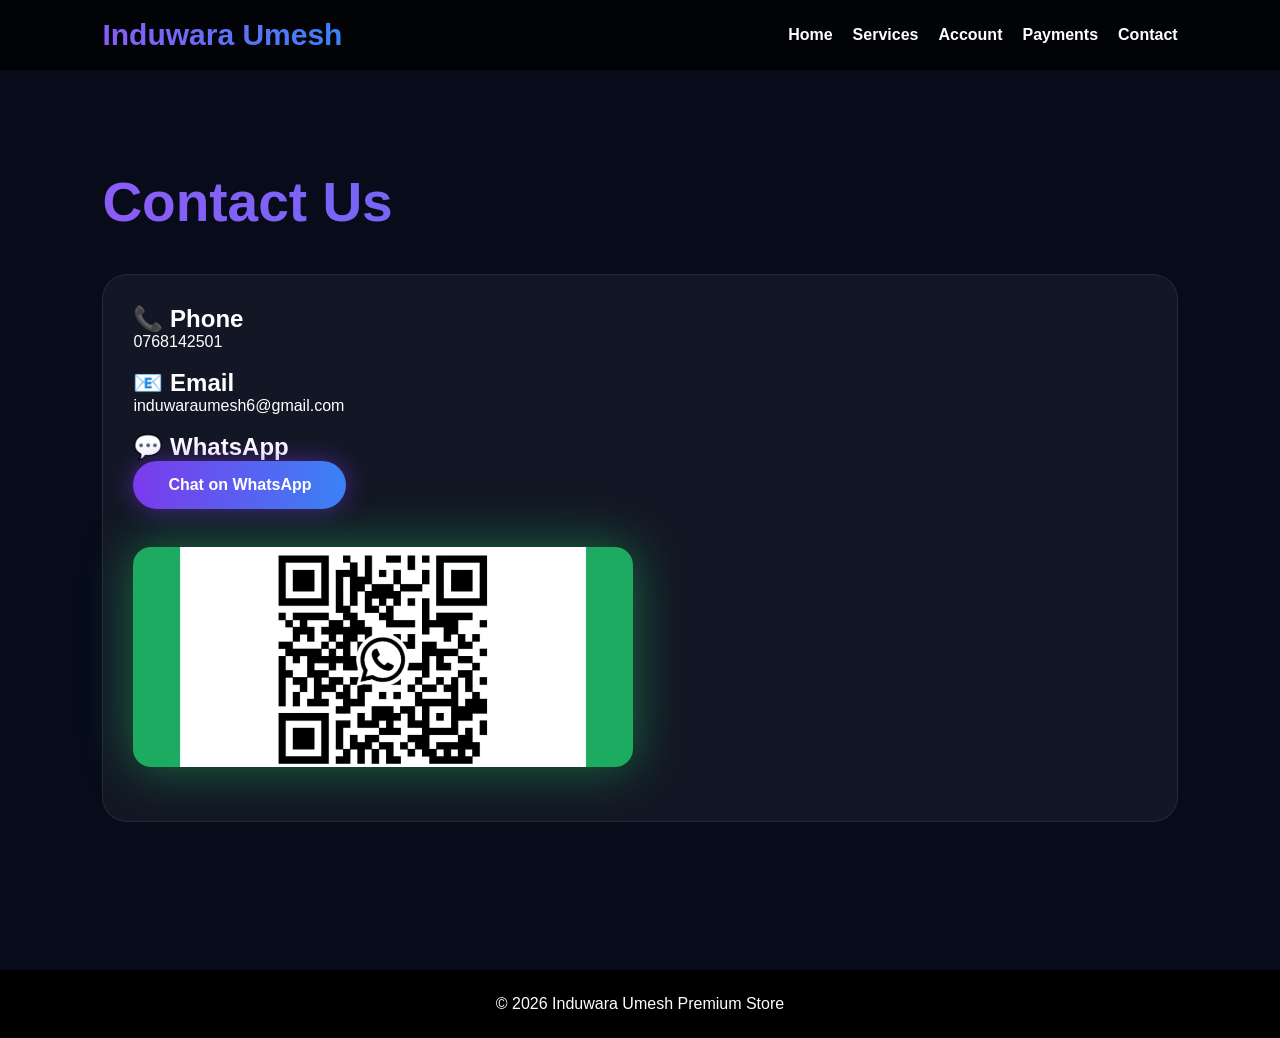
<file: contact.html>
<!DOCTYPE html>
<html>
<head>
<meta charset="utf-8">
<meta name="viewport" content="width=device-width, initial-scale=1">
<title>Induwara Umesh</title>
<link rel="stylesheet" href="style.css">
</head>
<body>


<header>
<nav>
<div class="logo">Induwara Umesh</div>
<ul>
<li><a href="index.html">Home</a></li>
<li><a href="services.html">Services</a></li>
<li><a href="account.html">Account</a></li>
<li><a href="payments.html">Payments</a></li>
<li><a href="contact.html">Contact</a></li>
</ul>
</nav>
</header>



<section class="page">
<h1 class="title">Contact Us</h1>

<div class="card">
<h2>📞 Phone</h2>
<p>0768142501</p>
<br>

<h2>📧 Email</h2>
<p>induwaraumesh6@gmail.com</p>
<br>

<h2>💬 WhatsApp</h2>
<a class="btn" href="https://wa.me/94768142501">Chat on WhatsApp</a>

<br><br>

<img class="qr" src="qr.png">

</div>
</section>


<footer>© 2026 Induwara Umesh Premium Store</footer>

<script src="script.js"></script>

</body>
</html>
</file>
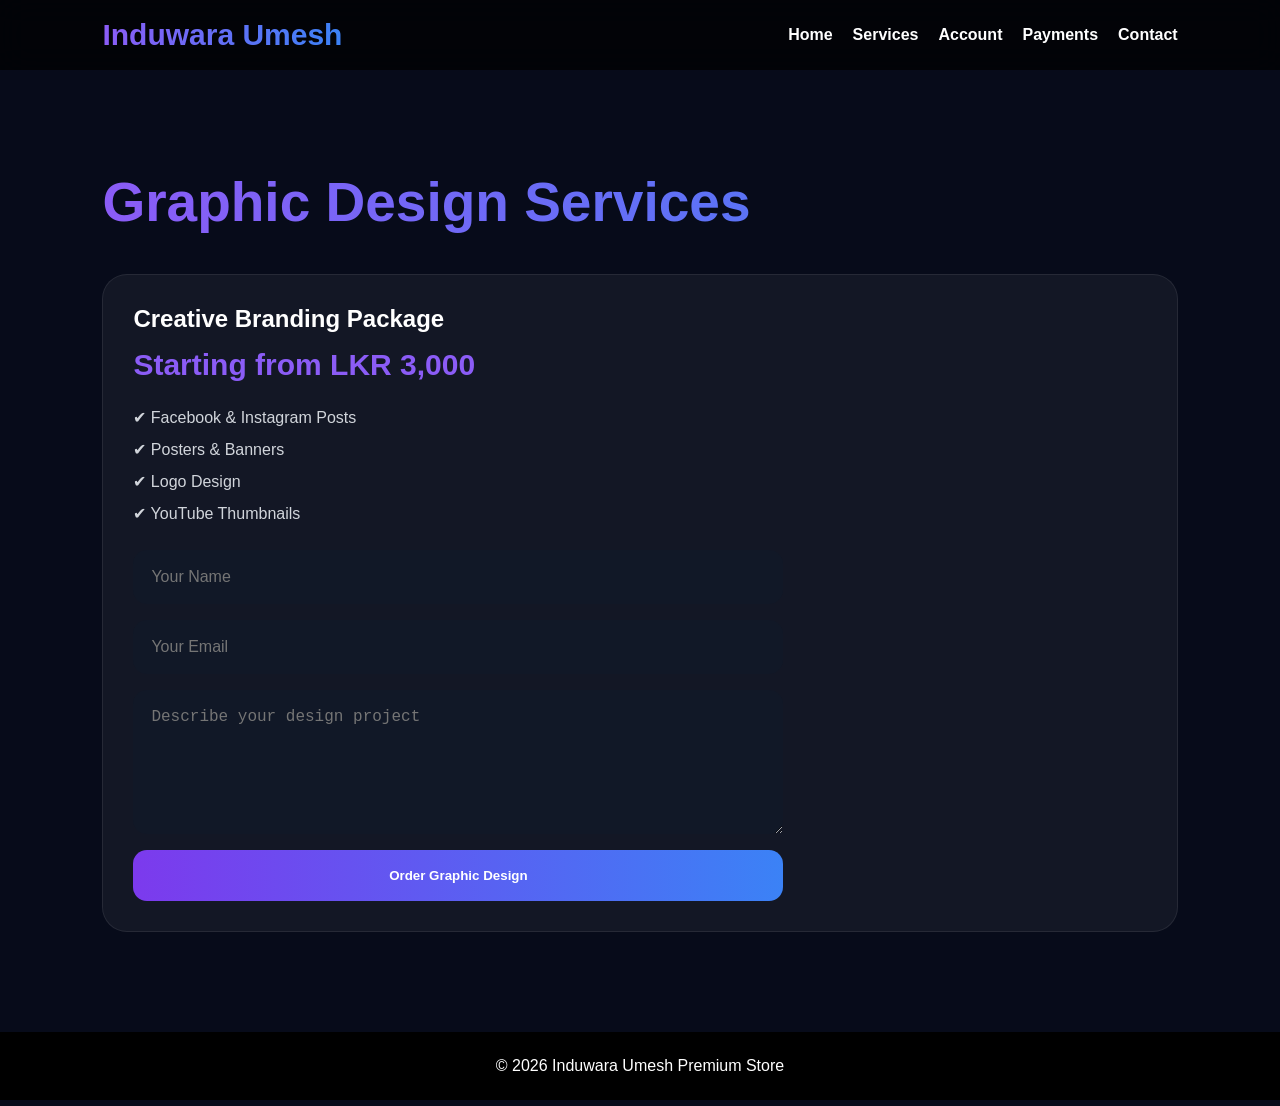
<file: graphicdesign.html>
<!DOCTYPE html>
<html>
<head>
<meta charset="utf-8">
<meta name="viewport" content="width=device-width, initial-scale=1">
<title>Induwara Umesh</title>
<link rel="stylesheet" href="style.css">
</head>
<body>


<header>
<nav>
<div class="logo">Induwara Umesh</div>
<ul>
<li><a href="index.html">Home</a></li>
<li><a href="services.html">Services</a></li>
<li><a href="account.html">Account</a></li>
<li><a href="payments.html">Payments</a></li>
<li><a href="contact.html">Contact</a></li>
</ul>
</nav>
</header>



<section class="page">
<h1 class="title">Graphic Design Services</h1>

<div class="card">
<h2>Creative Branding Package</h2>
<div class="price">Starting from LKR 3,000</div>

<div class="features">
✔ Facebook & Instagram Posts<br>
✔ Posters & Banners<br>
✔ Logo Design<br>
✔ YouTube Thumbnails
</div>

<form onsubmit="sendOrder(event)">
<input type="text" placeholder="Your Name" required>
<input type="email" placeholder="Your Email" required>
<textarea rows="6" placeholder="Describe your design project"></textarea>
<button>Order Graphic Design</button>
</form>
</div>
</section>


<footer>© 2026 Induwara Umesh Premium Store</footer>

<script src="script.js"></script>

</body>
</html>
</file>
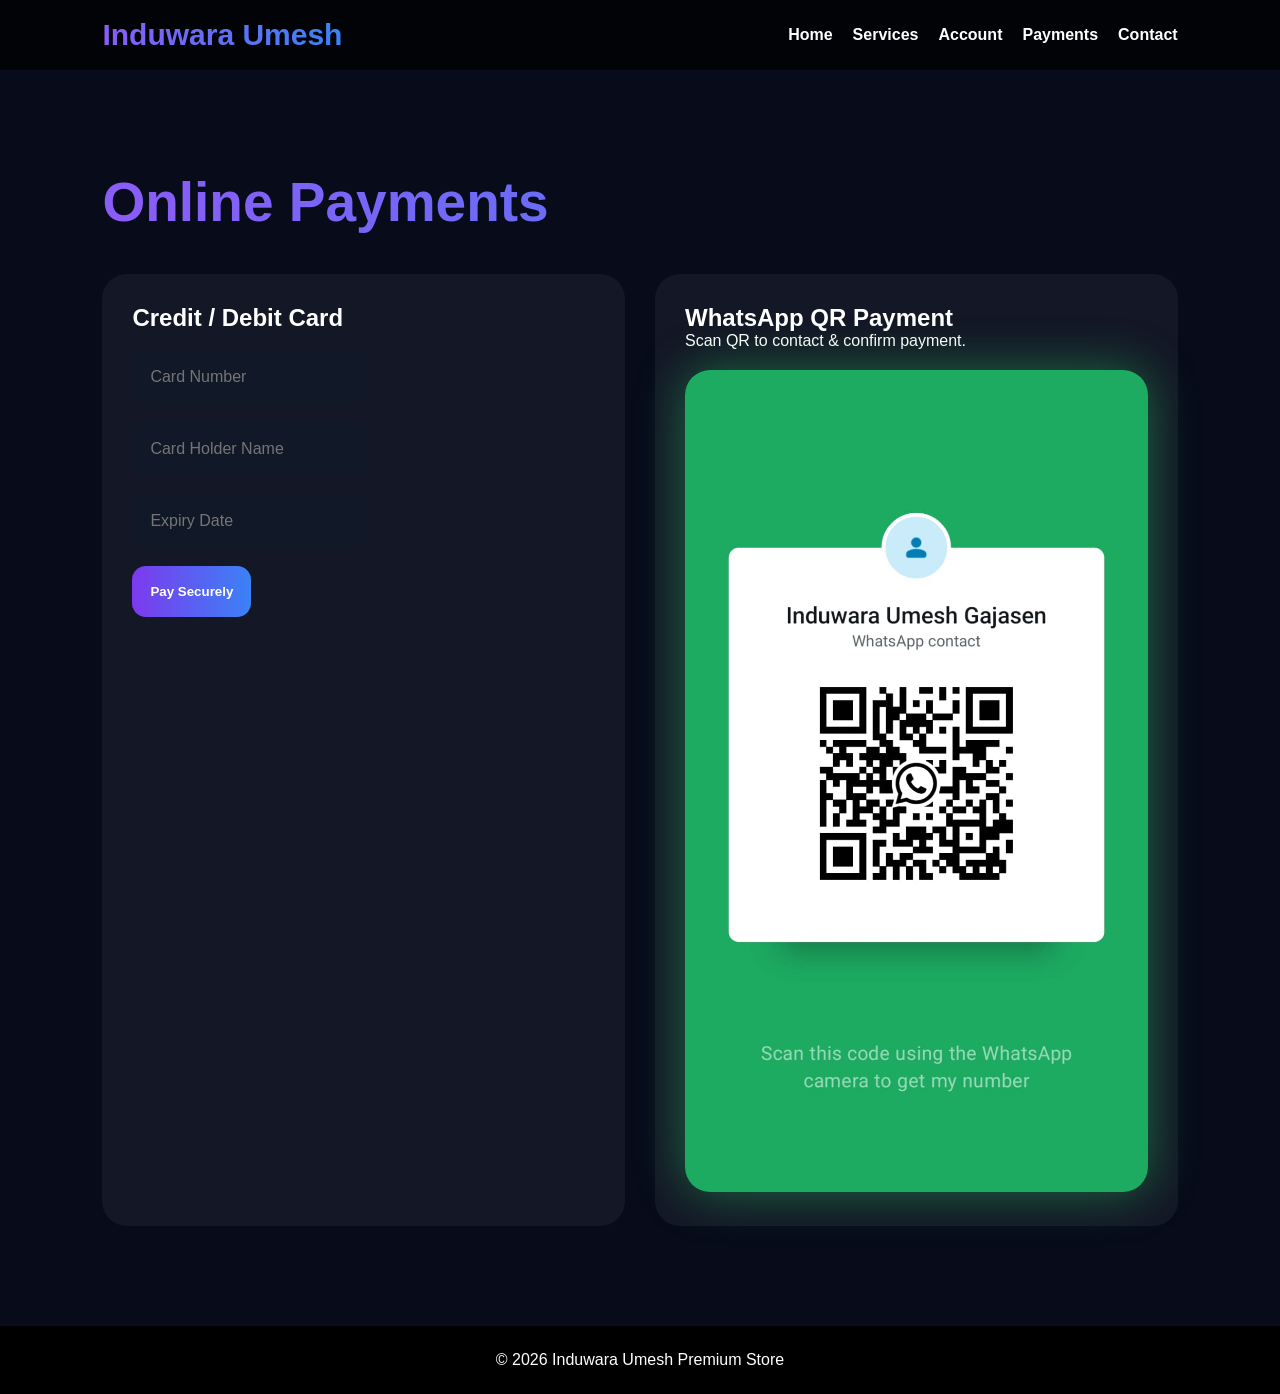
<file: payments.html>
<!DOCTYPE html>
<html>
<head>
<meta charset="utf-8">
<meta name="viewport" content="width=device-width, initial-scale=1">
<title>Induwara Umesh</title>
<link rel="stylesheet" href="style.css">
</head>
<body>


<header>
<nav>
<div class="logo">Induwara Umesh</div>
<ul>
<li><a href="index.html">Home</a></li>
<li><a href="services.html">Services</a></li>
<li><a href="account.html">Account</a></li>
<li><a href="payments.html">Payments</a></li>
<li><a href="contact.html">Contact</a></li>
</ul>
</nav>
</header>



<section class="page">
<h1 class="title">Online Payments</h1>

<div class="payments">

<div class="pay-box">
<h2>Credit / Debit Card</h2>
<br>
<input type="text" placeholder="Card Number">
<br><br>
<input type="text" placeholder="Card Holder Name">
<br><br>
<input type="text" placeholder="Expiry Date">
<br><br>
<button>Pay Securely</button>
</div>

<div class="pay-box">
<h2>WhatsApp QR Payment</h2>
<p>Scan QR to contact & confirm payment.</p>
<img class="qr" src="qr.png">
</div>

</div>
</section>


<footer>© 2026 Induwara Umesh Premium Store</footer>

<script src="script.js"></script>

</body>
</html>
</file>
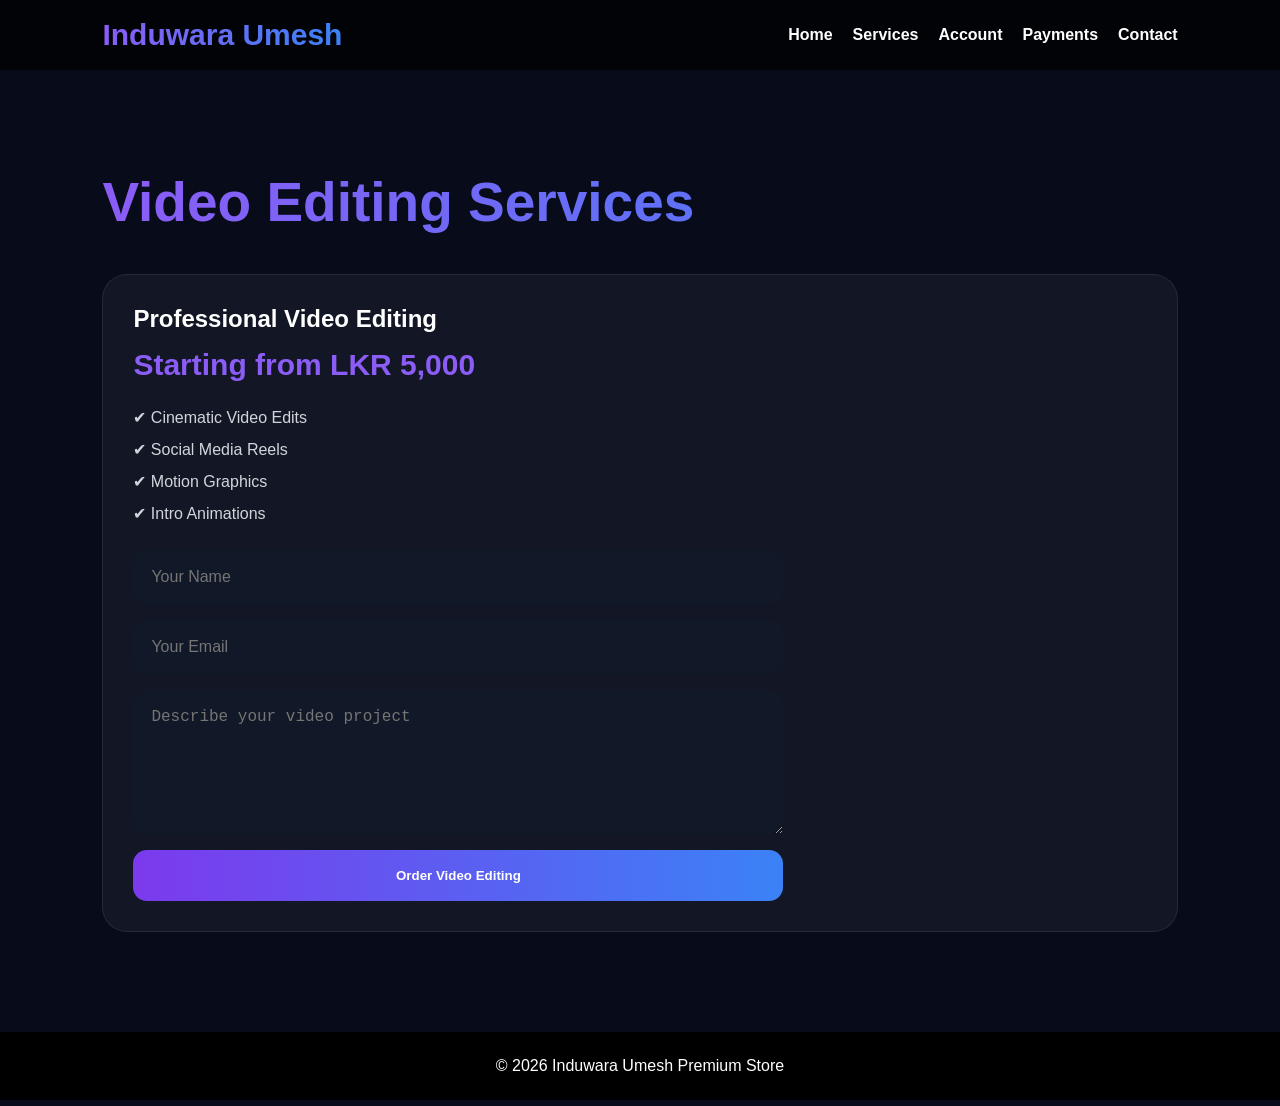
<file: videoediting.html>
<!DOCTYPE html>
<html>
<head>
<meta charset="utf-8">
<meta name="viewport" content="width=device-width, initial-scale=1">
<title>Induwara Umesh</title>
<link rel="stylesheet" href="style.css">
</head>
<body>


<header>
<nav>
<div class="logo">Induwara Umesh</div>
<ul>
<li><a href="index.html">Home</a></li>
<li><a href="services.html">Services</a></li>
<li><a href="account.html">Account</a></li>
<li><a href="payments.html">Payments</a></li>
<li><a href="contact.html">Contact</a></li>
</ul>
</nav>
</header>



<section class="page">
<h1 class="title">Video Editing Services</h1>

<div class="card">
<h2>Professional Video Editing</h2>
<div class="price">Starting from LKR 5,000</div>

<div class="features">
✔ Cinematic Video Edits<br>
✔ Social Media Reels<br>
✔ Motion Graphics<br>
✔ Intro Animations
</div>

<form onsubmit="sendOrder(event)">
<input type="text" placeholder="Your Name" required>
<input type="email" placeholder="Your Email" required>
<textarea rows="6" placeholder="Describe your video project"></textarea>
<button>Order Video Editing</button>
</form>
</div>
</section>


<footer>© 2026 Induwara Umesh Premium Store</footer>

<script src="script.js"></script>

</body>
</html>
</file>
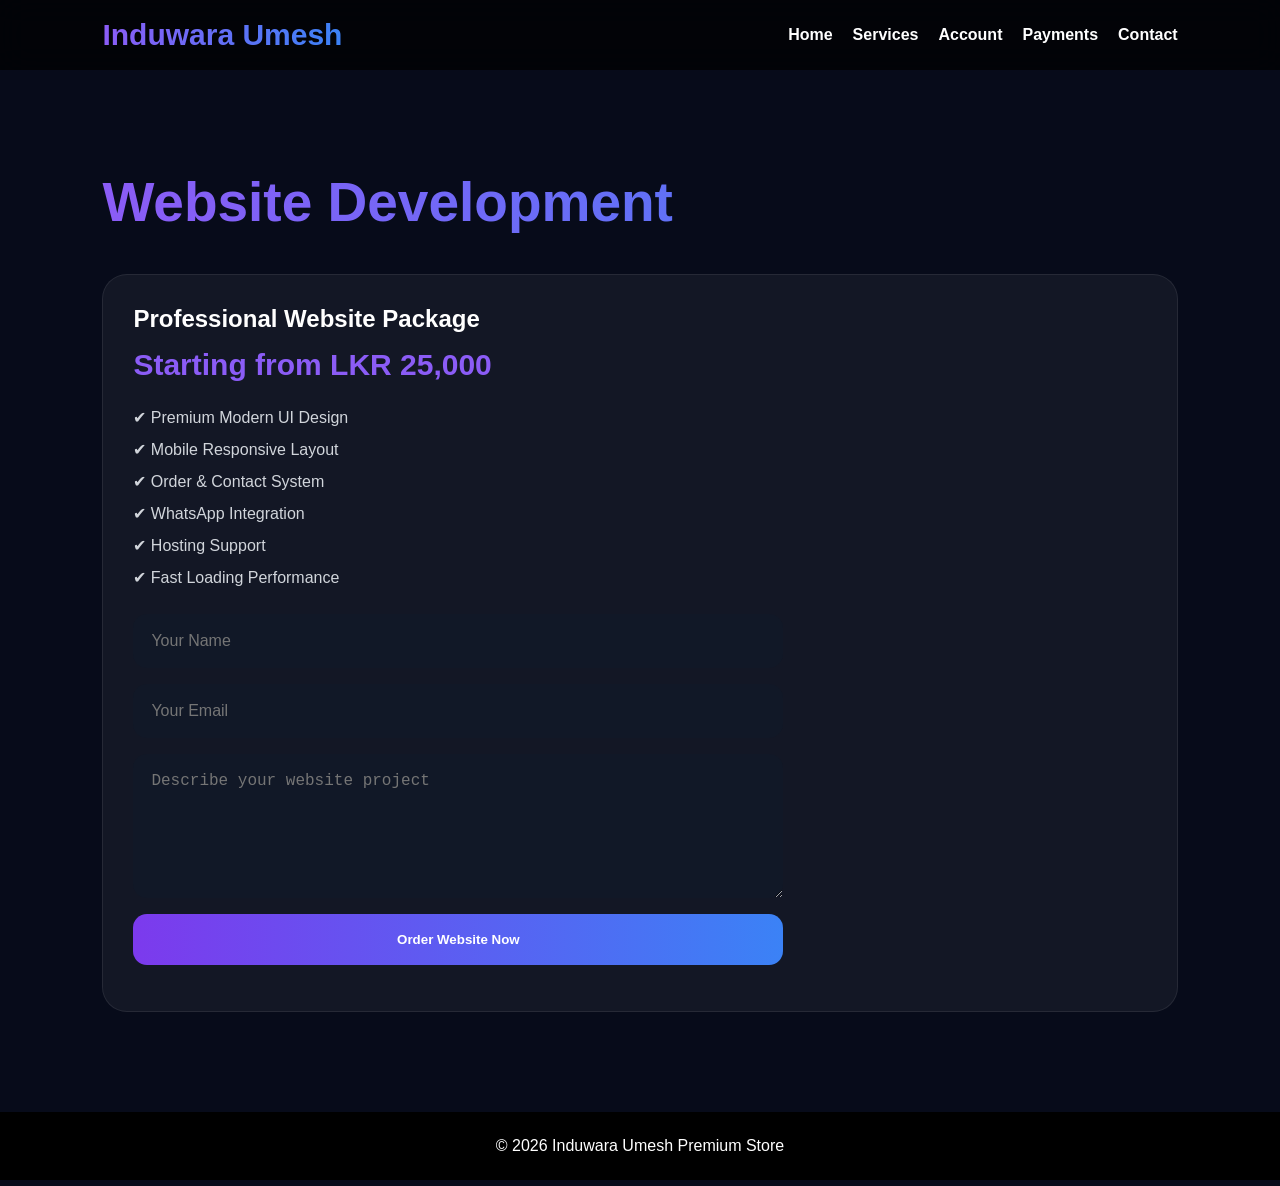
<file: webdesign.html>
<!DOCTYPE html>
<html>
<head>
<meta charset="utf-8">
<meta name="viewport" content="width=device-width, initial-scale=1">
<title>Induwara Umesh</title>
<link rel="stylesheet" href="style.css">
</head>
<body>


<header>
<nav>
<div class="logo">Induwara Umesh</div>
<ul>
<li><a href="index.html">Home</a></li>
<li><a href="services.html">Services</a></li>
<li><a href="account.html">Account</a></li>
<li><a href="payments.html">Payments</a></li>
<li><a href="contact.html">Contact</a></li>
</ul>
</nav>
</header>



<section class="page">
<h1 class="title">Website Development</h1>

<div class="card">
<h2>Professional Website Package</h2>
<div class="price">Starting from LKR 25,000</div>

<div class="features">
✔ Premium Modern UI Design<br>
✔ Mobile Responsive Layout<br>
✔ Order & Contact System<br>
✔ WhatsApp Integration<br>
✔ Hosting Support<br>
✔ Fast Loading Performance
</div>

<form onsubmit="sendOrder(event)">
<input type="text" placeholder="Your Name" required>
<input type="email" placeholder="Your Email" required>
<textarea rows="6" placeholder="Describe your website project"></textarea>
<button>Order Website Now</button>
<div id="msg"></div>
</form>
</div>
</section>


<footer>© 2026 Induwara Umesh Premium Store</footer>

<script src="script.js"></script>

</body>
</html>
</file>
<file: style.css>
*{margin:0;padding:0;box-sizing:border-box}
body{
font-family:Arial,sans-serif;
background:#070b1a;
color:white;
overflow-x:hidden;
}
header{
position:sticky;
top:0;
z-index:1000;
background:rgba(0,0,0,.7);
backdrop-filter:blur(15px);
padding:18px 8%;
}
nav{
display:flex;
justify-content:space-between;
align-items:center;
}
.logo{
font-size:30px;
font-weight:bold;
background:linear-gradient(90deg,#8b5cf6,#3b82f6);
-webkit-background-clip:text;
-webkit-text-fill-color:transparent;
}
nav ul{
display:flex;
gap:20px;
list-style:none;
}
nav a{
text-decoration:none;
color:white;
font-weight:bold;
transition:.3s;
}
nav a:hover{color:#8b5cf6}

.hero{
min-height:100vh;
display:flex;
align-items:center;
justify-content:center;
text-align:center;
padding:0 8%;
background:linear-gradient(135deg,#050816,#111827);
}
.hero h1{
font-size:85px;
margin-bottom:20px;
}
.hero p{
font-size:22px;
color:#d1d5db;
margin-bottom:35px;
}
.btn{
display:inline-block;
padding:15px 35px;
border-radius:50px;
background:linear-gradient(90deg,#7c3aed,#3b82f6);
color:white;
text-decoration:none;
font-weight:bold;
transition:.3s;
box-shadow:0 0 25px rgba(124,58,237,.5);
}
.btn:hover{
transform:translateY(-5px) scale(1.03);
}
.page{
padding:100px 8%;
min-height:100vh;
}
.title{
font-size:55px;
margin-bottom:40px;
background:linear-gradient(90deg,#8b5cf6,#3b82f6);
-webkit-background-clip:text;
-webkit-text-fill-color:transparent;
}
.grid{
display:grid;
grid-template-columns:repeat(auto-fit,minmax(300px,1fr));
gap:30px;
}
.card{
background:rgba(255,255,255,.05);
padding:30px;
border-radius:25px;
border:1px solid rgba(255,255,255,.08);
transition:.4s;
}
.card:hover{
transform:translateY(-10px);
box-shadow:0 0 35px rgba(124,58,237,.35);
}
.card img{
width:100%;
height:220px;
object-fit:cover;
border-radius:18px;
margin-bottom:20px;
}
.price{
font-size:30px;
font-weight:bold;
color:#8b5cf6;
margin:15px 0;
}
.features{
margin:20px 0;
line-height:2;
color:#d1d5db;
}
form{
display:flex;
flex-direction:column;
gap:16px;
max-width:650px;
}
input,textarea,select{
padding:18px;
border:none;
border-radius:14px;
background:#111827;
color:white;
font-size:16px;
}
button{
padding:18px;
border:none;
border-radius:14px;
background:linear-gradient(90deg,#7c3aed,#3b82f6);
color:white;
font-weight:bold;
cursor:pointer;
}
.payments{
display:flex;
gap:30px;
flex-wrap:wrap;
}
.pay-box{
flex:1;
min-width:300px;
background:rgba(255,255,255,.05);
padding:30px;
border-radius:25px;
}
.qr{
width:350px;
max-width:100%;
border-radius:20px;
margin-top:20px;
box-shadow:0 0 40px rgba(37,211,102,.5);
}
footer{
background:#000;
text-align:center;
padding:25px;
}


/* Hero Image */
.hero-image{
margin-top:40px;
display:flex;
justify-content:center;
}

.hero-image img{
width:100%;
max-width:520px;
border-radius:30px;
box-shadow:0 0 40px rgba(124,58,237,.45);
object-fit:cover;
}

/* Bigger QR */
.qr{
width:500px !important;
max-width:100%;
border-radius:25px;
box-shadow:0 0 50px rgba(37,211,102,.45);
}

/* Better mobile responsive */
@media(max-width:900px){

header{
padding:15px 5%;
}

nav{
flex-direction:column;
gap:15px;
}

nav ul{
flex-wrap:wrap;
justify-content:center;
gap:12px;
}

.hero{
padding:120px 5% 80px;
min-height:auto;
}

.hero h1{
font-size:48px !important;
line-height:1.1;
}

.hero p{
font-size:18px !important;
}

.page{
padding:80px 5%;
}

.title{
font-size:38px !important;
text-align:center;
}

.grid{
grid-template-columns:1fr !important;
}

.card{
padding:22px;
}

.btn{
display:block;
width:100%;
text-align:center;
margin-bottom:15px;
}

input,textarea,select,button{
width:100%;
}

.qr{
width:100% !important;
max-width:360px;
}

.payments{
flex-direction:column;
}
}
.nav-links{
display:flex;
align-items:center;
gap:18px;
list-style:none;
}

.register-btn{
background:#22c55e;
padding:10px 20px;
border-radius:10px;
color:white;
text-decoration:none;
font-weight:bold;
}

.login-btn-nav{
background:#38bdf8;
padding:10px 20px;
border-radius:10px;
color:white;
text-decoration:none;
font-weight:bold;
}
</file>
